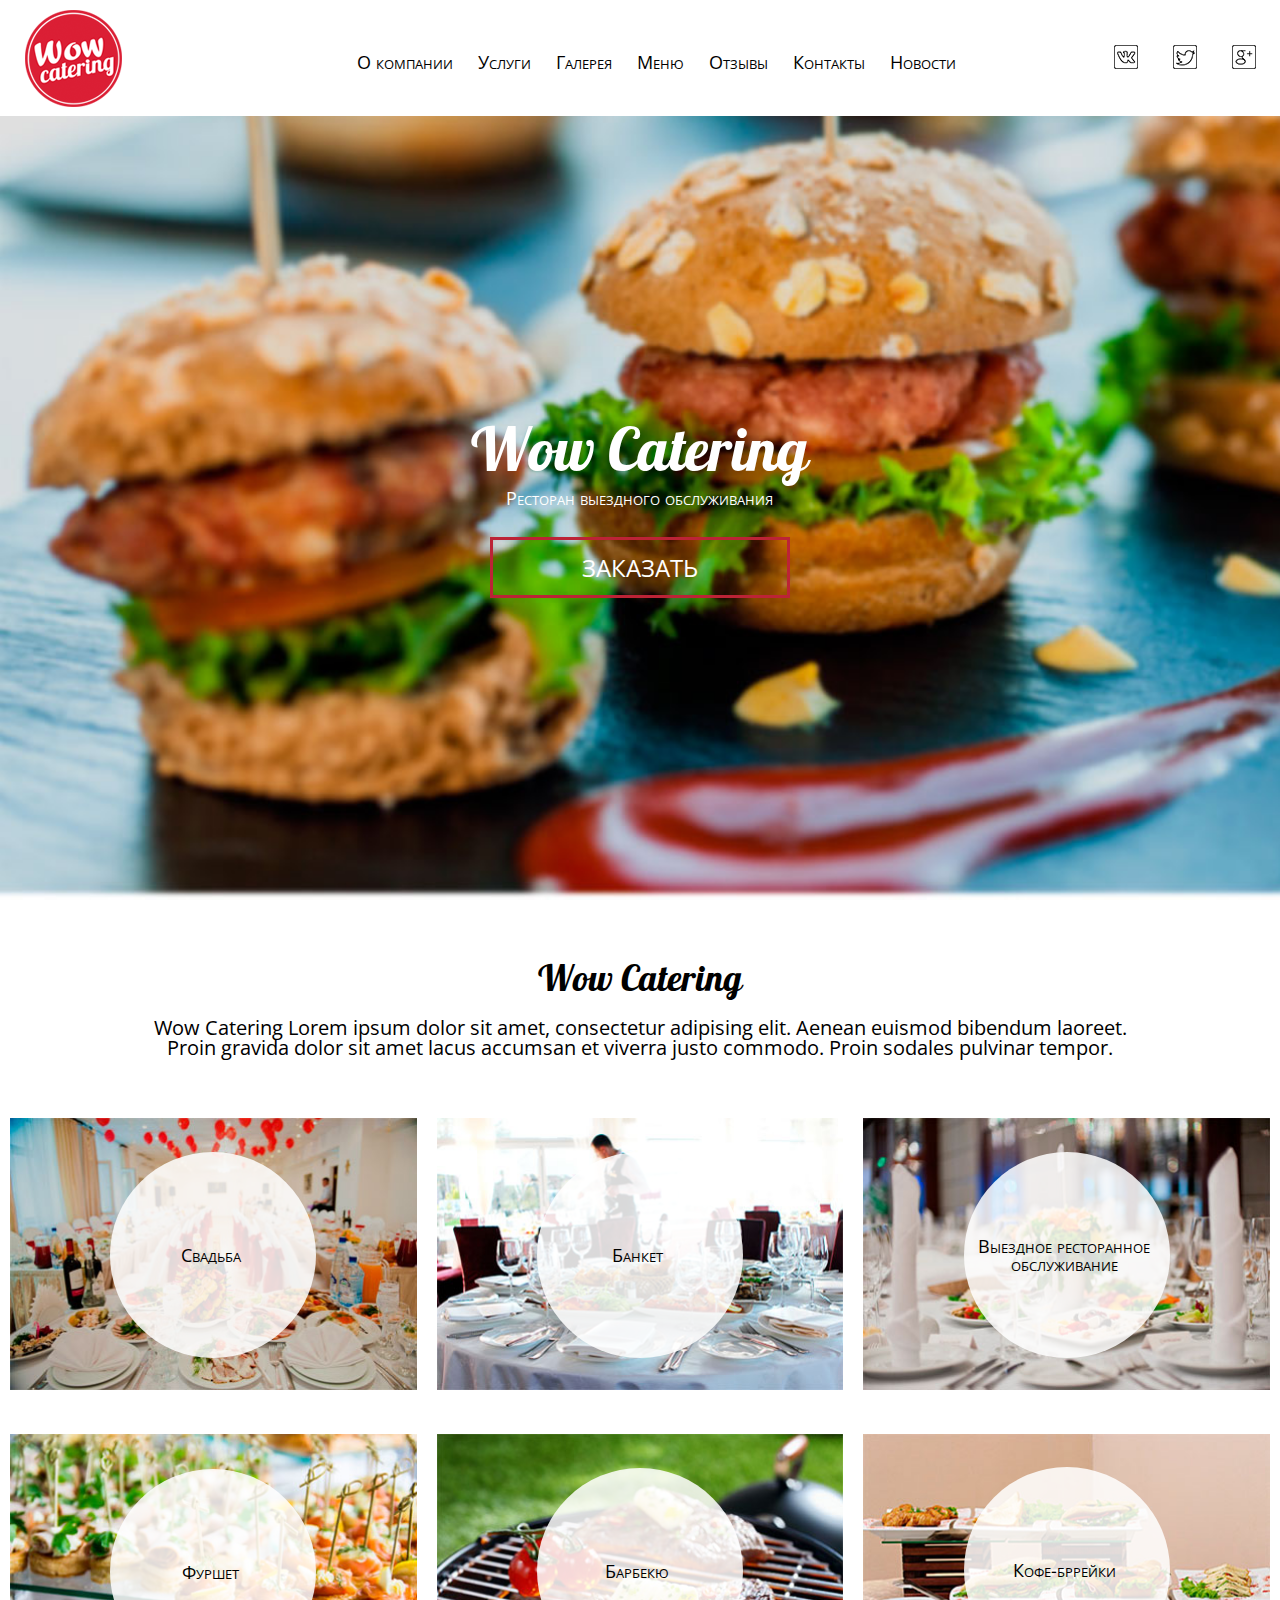
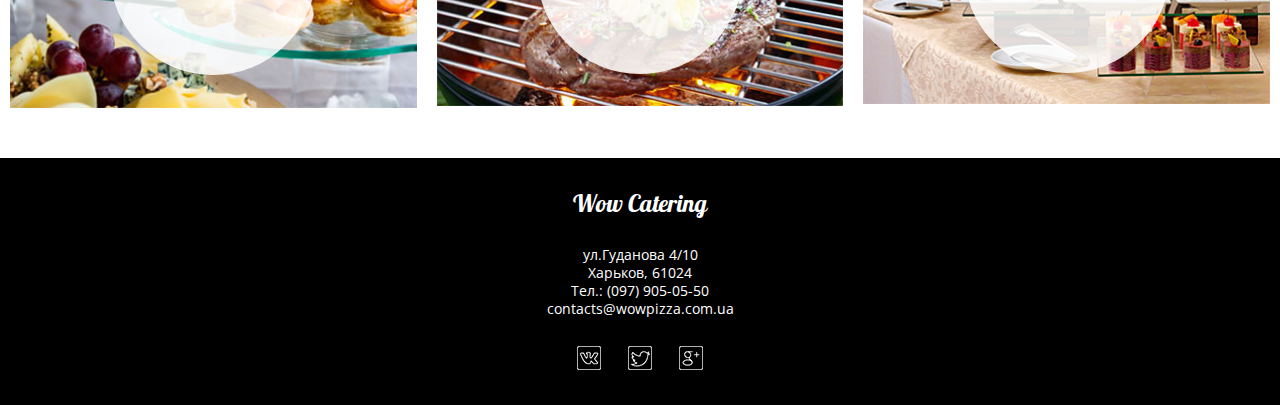
<file: index.html>
<!DOCTYPE html>
<head>
	<meta charset="utf-8" >
	<title>Lesson</title>
	<link href="https://fonts.googleapis.com/css?family=Open+Sans&amp;subset=cyrillic" rel="stylesheet">
	<link href="css/jquery.formstyler.css" rel="stylesheet" />
	<link media="all" rel="stylesheet" href="css/style.css" type="text/css" >
</head>
<body>
	<div class="header">
		<div class="container">
			<div class="logo">
				<a href="index.html">
					<img src="img/logo-bg.png" alt="index.html">
				</a>
			</div>
			<ul class="header-nav">
				<li><a href="#">О компании</a></li>
				<li><a href="services.html">Услуги</a></li>
				<li><a href="#">Галерея</a></li>
				<li><a href="#">Меню</a></li>
				<li><a href="#">Отзывы</a></li>
				<li><a href="contacts.html">Контакты</a></li>
				<li><a href="news.html">Новости</a></li>
			</ul> 
			<ul class="social-nav">
				<li><a href="#" class="vk-ico"></a></li>
				<li><a href="#" class="twitter-ico"></a></li>
				<li><a href="#" class="google-ico"></a></li>
			</ul> 

		</div>
	</div>
	<div class="main">
		<div class="call-to-action">
			<div class="call-to-action-text">
				<h1>Wow Catering</h1>
				<span>Ресторан выездного обслуживания</span>
				<a href="#" class="btn _js-btn-open-modal">Заказать</a>
			</div>
		</div>
		<div class="about">
			<div class="container">
				<h3>Wow Catering</h3>
				<p>Wow Catering Lorem ipsum dolor sit amet, consectetur adipising elit. Aenean euismod bibendum laoreet. Proin gravida dolor sit amet lacus accumsan et viverra justo commodo. Proin sodales pulvinar tempor.</p>
			</div>
		</div>	
		<div class="service-wrap">
			<div class="container">
				<div class="row">
					<div class="service-item">
						<img src="img/service-img-1.jpg" alt="">
						<div class="service-text">
							<a href="#"><span>Свадьба</span></a>
						</div>
					</div>
					<div class="service-item">
						<img src="img/service-img-2.jpg" alt="">
						<div class="service-text">
							<a href="#"><span>Банкет</span></a>
						</div>
					</div>
					<div class="service-item">
						<img src="img/service-img-3.jpg" alt="">
						<div class="service-text">
							<a href="#"><span>Выездное ресторанное обслуживание</span></a>
						</div>
					</div>
					<div class="service-item">
						<img src="img/service-img-4.jpg" alt="">
						<div class="service-text">
							<a href="#"><span>Фуршет</span></a>
						</div>
					</div>
					<div class="service-item">
						<img src="img/service-img-5.jpg" alt="">
						<div class="service-text">
							<a href="#"><span>Барбекю</span></a>
						</div>
					</div>
					<div class="service-item">
						<img src="img/service-img-6.jpg" alt="">
						<div class="service-text">
							<a href="#"><span>Кофе-бррейки</span></a>
						</div>
					</div>
				</div>
			</div>
		</div>
	</div>
	<div class="footer">
		<h4>Wow Catering</h4>
		<div class="information">
			<span>ул.Гуданова 4/10</span>
			<span>Харьков, 61024</span>
			<span>Тел.: (097) 905-05-50</span>
			<span>contacts@wowpizza.com.ua</span>
		</div>
		<ul class="social-nav">
			<li><a href="#" class="vk-ico-footer"></a></li>
			<li><a href="#" class="twitter-ico-footer"></a></li>
			<li><a href="#" class="google-ico-footer"></a></li>
		</ul> 
	</div>
	<!-- MODAL START -->
	<div class="modal modal-order" id="modal-order">
		<div class="modal-header">
			<div class="modal-close">
				<span></span>
				<span></span>
			</div>	
			<h2>Форма заказа</h2>
			<h4>WOW Catering</h4>
		</div>
		<div class="modal-body">
			<form>
				<div class="input-group w50 left-group">
					<input type="text" class="form-control" name="userName" placeholder="Имя">
					<input type="text" class="form-control" name="phone" placeholder="Телефон">
					<input type="text" class="form-control" name="email" placeholder="E-mail">
				</div>
				<div class="input-group w50 right-group">
					<select name="choose-service">
						<option value="">Банкет</option>
						<option value="">Свадьба</option>
					</select>
					<textarea name="comment" class="form-control" placeholder="Комментарий" ></textarea>
				</div>
				<div class="input-group w100">
					<button type="submit">Заказать</button>
				</div>
			</form>
		</div>
	</div>
	<!-- MODAL END -->
	<!-- jQvery -->
	<script src="https://code.jquery.com/jquery-3.1.1.min.js" integrity="sha256-hVVnYaiADRTO2PzUGmuLJr8BLUSjGIZsDYGmIJLv2b8="
  	crossorigin="anonymous"></script>
	<!--include popup plugin-->
	<script src="js/jquery.bpopup.min.js"></script>
	<!-- include form styles-->
	<script src="js/jquery.formstyler.min.js"></script>
	<!-- initial popup plugin -->
	<script src="js/init.js"></script>
</body>
</html>
</file>
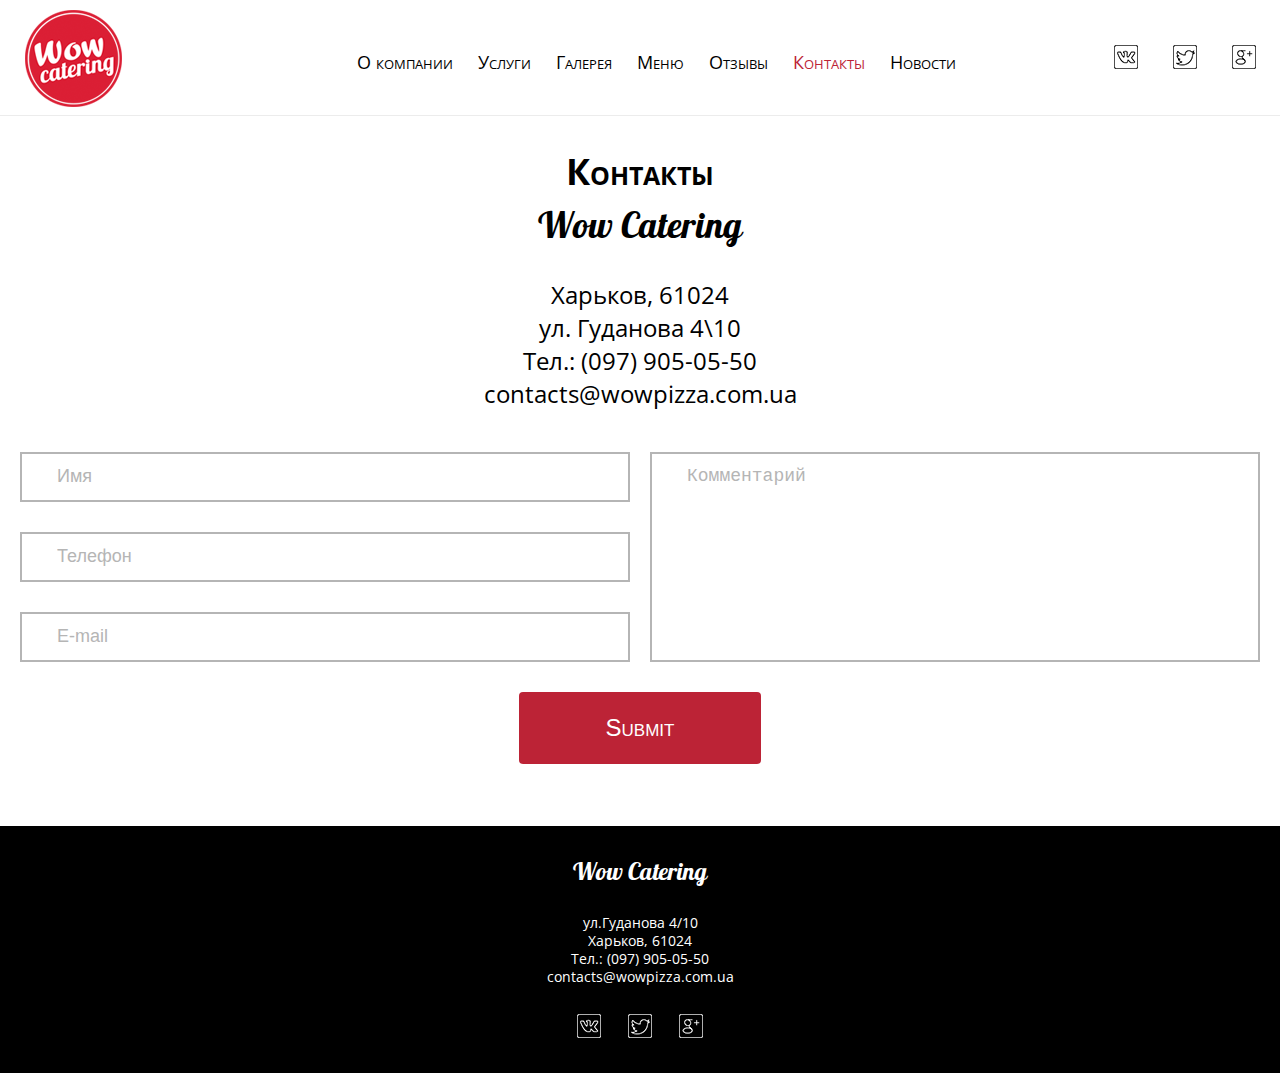
<file: contacts.html>
<!DOCTYPE html>
<head>
	<meta charset="utf-8" >
	<title>Lesson6</title>
	<link href="https://fonts.googleapis.com/css?family=Open+Sans&amp;subset=cyrillic" rel="stylesheet">
	<link media="all" rel="stylesheet" href="css/style.css" type="text/css" >
</head>
<body>
	<div class="header border-line">
		<div class="container">
			<div class="logo">
				<a href="index.html">
					<img src="img/logo-bg.png" alt="index.html">
				</a>
			</div>
			<ul class="header-nav">
				<li><a href="#">О компании</a></li>
				<li><a href="services.html">Услуги</a></li>
				<li><a href="#">Галерея</a></li>
				<li><a href="#">Меню</a></li>
				<li><a href="#">Отзывы</a></li>
				<li class="activ"><a href="contacts.html">Контакты</a></li>
				<li><a href="#">Новости</a></li>
			</ul> 
			<ul class="social-nav">
				<li><a href="#" class="vk-ico"></a></li>
				<li><a href="#" class="twitter-ico"></a></li>
				<li><a href="#" class="google-ico"></a></li>
			</ul> 
		</div>
	</div>
	<div class="main">
		<div class="about-contact">
			<div class="container">
				<h5>Контакты</h5>
				<h3>Wow Catering</h3>
				<div class = "contacts">
					<span>Харьков, 61024</span>
					<span>ул. Гуданова 4\10</span>
					<span>Тел.: (097) 905-05-50</span>
					<span>contacts@wowpizza.com.ua</span>
				</div>
			</div>
			<div class="contact-form">
				<div class="container">
					<form action="">
						<div class="input-group w50">
							<input type="text" class="form-controll" name="name" placeholder="Имя">
							<input type="text" class="form-controll" name="tel" placeholder="Телефон">
							<input type="text" class="form-controll" name="e-mail" placeholder="E-mail">
						</div>
						<div class="input-group w50">
							<textarea name="comment" class="form-controll" id="" placeholder="Комментарий"></textarea>
						</div>
						<div class="input-group w100">
							<input type="submit" class="button">
						</div>
					</form>	
				</div>
			</div>
		</div>	
	</div>	
<div class="footer">
		<h4>Wow Catering</h4>
		<div class="information">
			<span>ул.Гуданова 4/10</span>
			<span>Харьков, 61024</span>
			<span>Тел.: (097) 905-05-50</span>
			<span>contacts@wowpizza.com.ua</span>
		</div>
		<ul class="social-nav">
			<li><a href="#" class="vk-ico-footer"></a></li>
			<li><a href="#" class="twitter-ico-footer"></a></li>
			<li><a href="#" class="google-ico-footer"></a></li>
		</ul> 
	</div>
</body>
</html>
</file>
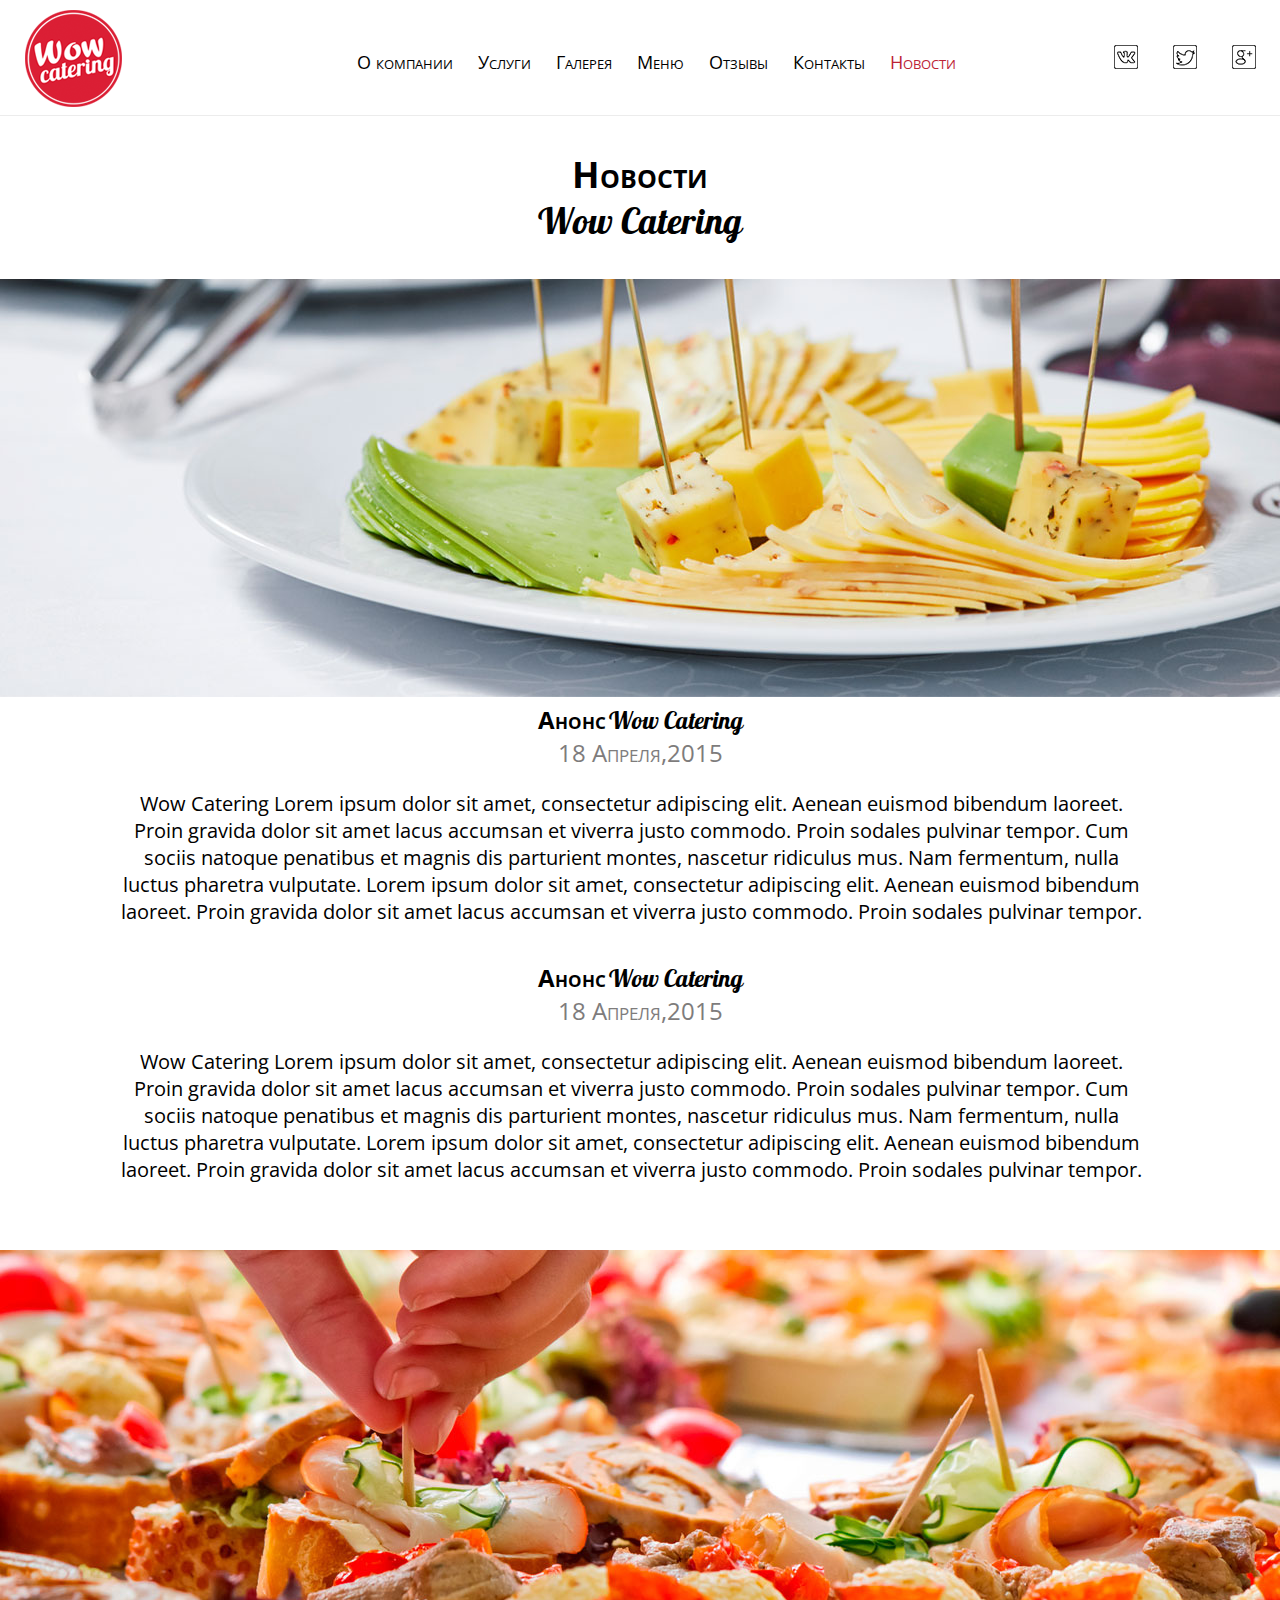
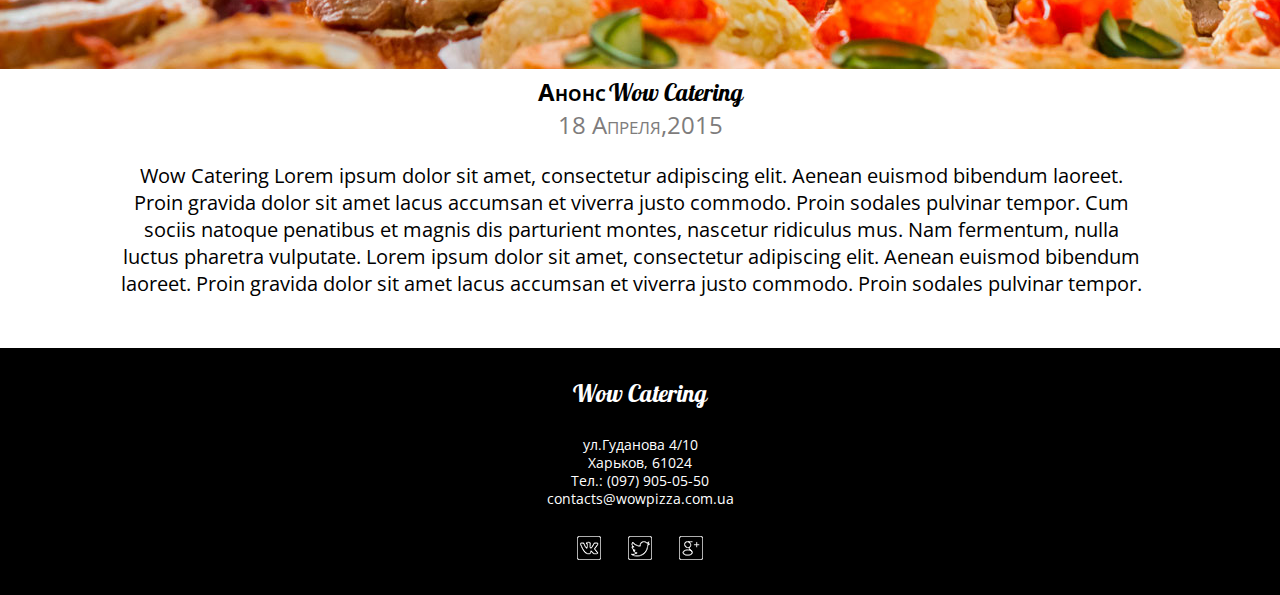
<file: news.html>
<!DOCTYPE html>
<head>
	<meta charset="utf-8" >
	<title>Lesson6</title>
	<link href="https://fonts.googleapis.com/css?family=Open+Sans&amp;subset=cyrillic" rel="stylesheet">
	<link media="all" rel="stylesheet" href="css/style.css" type="text/css" >
</head>
<body>
	<div class="header border-line">
		<div class="container">
			<div class="logo">
				<a href="index.html">
					<img src="img/logo-bg.png" alt="index.html">
				</a>
			</div>
			<ul class="header-nav">
				<li><a href="#">О компании</a></li>
				<li><a href="services.html">Услуги</a></li>
				<li><a href="#">Галерея</a></li>
				<li><a href="#">Меню</a></li>
				<li><a href="#">Отзывы</a></li>
				<li><a href="contacts.html">Контакты</a></li>
				<li class="activ"><a href="#">Новости</a></li>
			</ul> 
			<ul class="social-nav">
				<li><a href="#" class="vk-ico"></a></li>
				<li><a href="#" class="twitter-ico"></a></li>
				<li><a href="#" class="google-ico"></a></li>
			</ul> 
		</div>
	</div>
	<div class="main">
		<div class="about-us about-us-indent">
			<div class="container">
				<h5>Новости</h5>
				<h3>Wow Catering</h3>
			</div>
		</div>	
		<div class="news-block">
			<a href="#">
				<img src="img/news-block-image-1.jpg" alt="">
				<div class="news-text">
					<div class="container">
						<h5>Анонс</h5>
						<h4>Wow Catering</h4>
						<span>18 Апреля,2015</span>
						<p>Wow Catering Lorem ipsum dolor sit amet, consectetur adipiscing elit. Aenean euismod bibendum laoreet. Proin gravida dolor sit amet lacus accumsan et viverra justo commodo. Proin sodales pulvinar tempor. Cum sociis natoque penatibus et magnis dis parturient montes, nascetur ridiculus mus. Nam fermentum, nulla luctus pharetra vulputate. Lorem ipsum dolor sit amet, consectetur adipiscing elit. Aenean euismod bibendum laoreet. Proin gravida dolor sit amet lacus accumsan et viverra justo commodo. Proin sodales pulvinar tempor. </p>
					</div>
				</div>
			</a>
		</div>
		<div class="news-block">
			<a href="#">
				<div class="news-text">
					<div class="container">
						<h5>Анонс</h5>
						<h4>Wow Catering</h4>
						<span>18 Апреля,2015</span>
						<p>Wow Catering Lorem ipsum dolor sit amet, consectetur adipiscing elit. Aenean euismod bibendum laoreet. Proin gravida dolor sit amet lacus accumsan et viverra justo commodo. Proin sodales pulvinar tempor. Cum sociis natoque penatibus et magnis dis parturient montes, nascetur ridiculus mus. Nam fermentum, nulla luctus pharetra vulputate. Lorem ipsum dolor sit amet, consectetur adipiscing elit. Aenean euismod bibendum laoreet. Proin gravida dolor sit amet lacus accumsan et viverra justo commodo. Proin sodales pulvinar tempor. </p>
					</div>
				</div>
			</a>
		</div>
		<div class="news-block">
			<a href="#">
				<img src="img/news-block-image-2.jpg" alt="">
				<div class="news-text">
					<div class="container">
						<h5>Анонс</h5>
						<h4>Wow Catering</h4>
						<span>18 Апреля,2015</span>
						<p>Wow Catering Lorem ipsum dolor sit amet, consectetur adipiscing elit. Aenean euismod bibendum laoreet. Proin gravida dolor sit amet lacus accumsan et viverra justo commodo. Proin sodales pulvinar tempor. Cum sociis natoque penatibus et magnis dis parturient montes, nascetur ridiculus mus. Nam fermentum, nulla luctus pharetra vulputate. Lorem ipsum dolor sit amet, consectetur adipiscing elit. Aenean euismod bibendum laoreet. Proin gravida dolor sit amet lacus accumsan et viverra justo commodo. Proin sodales pulvinar tempor. </p>
					</div>
				</div>
			</a>
		</div>
	</div>
	<div class="footer footer-news">
		<h4>Wow Catering</h4>
		<div class="information">
			<span>ул.Гуданова 4/10</span>
			<span>Харьков, 61024</span>
			<span>Тел.: (097) 905-05-50</span>
			<span>contacts@wowpizza.com.ua</span>
		</div>

		<ul class="social-nav">
			<li><a href="#" class="vk-ico-footer"></a></li>
			<li><a href="#" class="twitter-ico-footer"></a></li>
			<li><a href="#" class="google-ico-footer"></a></li>
		</ul> 
	</div>
</body>
</html>
</file>
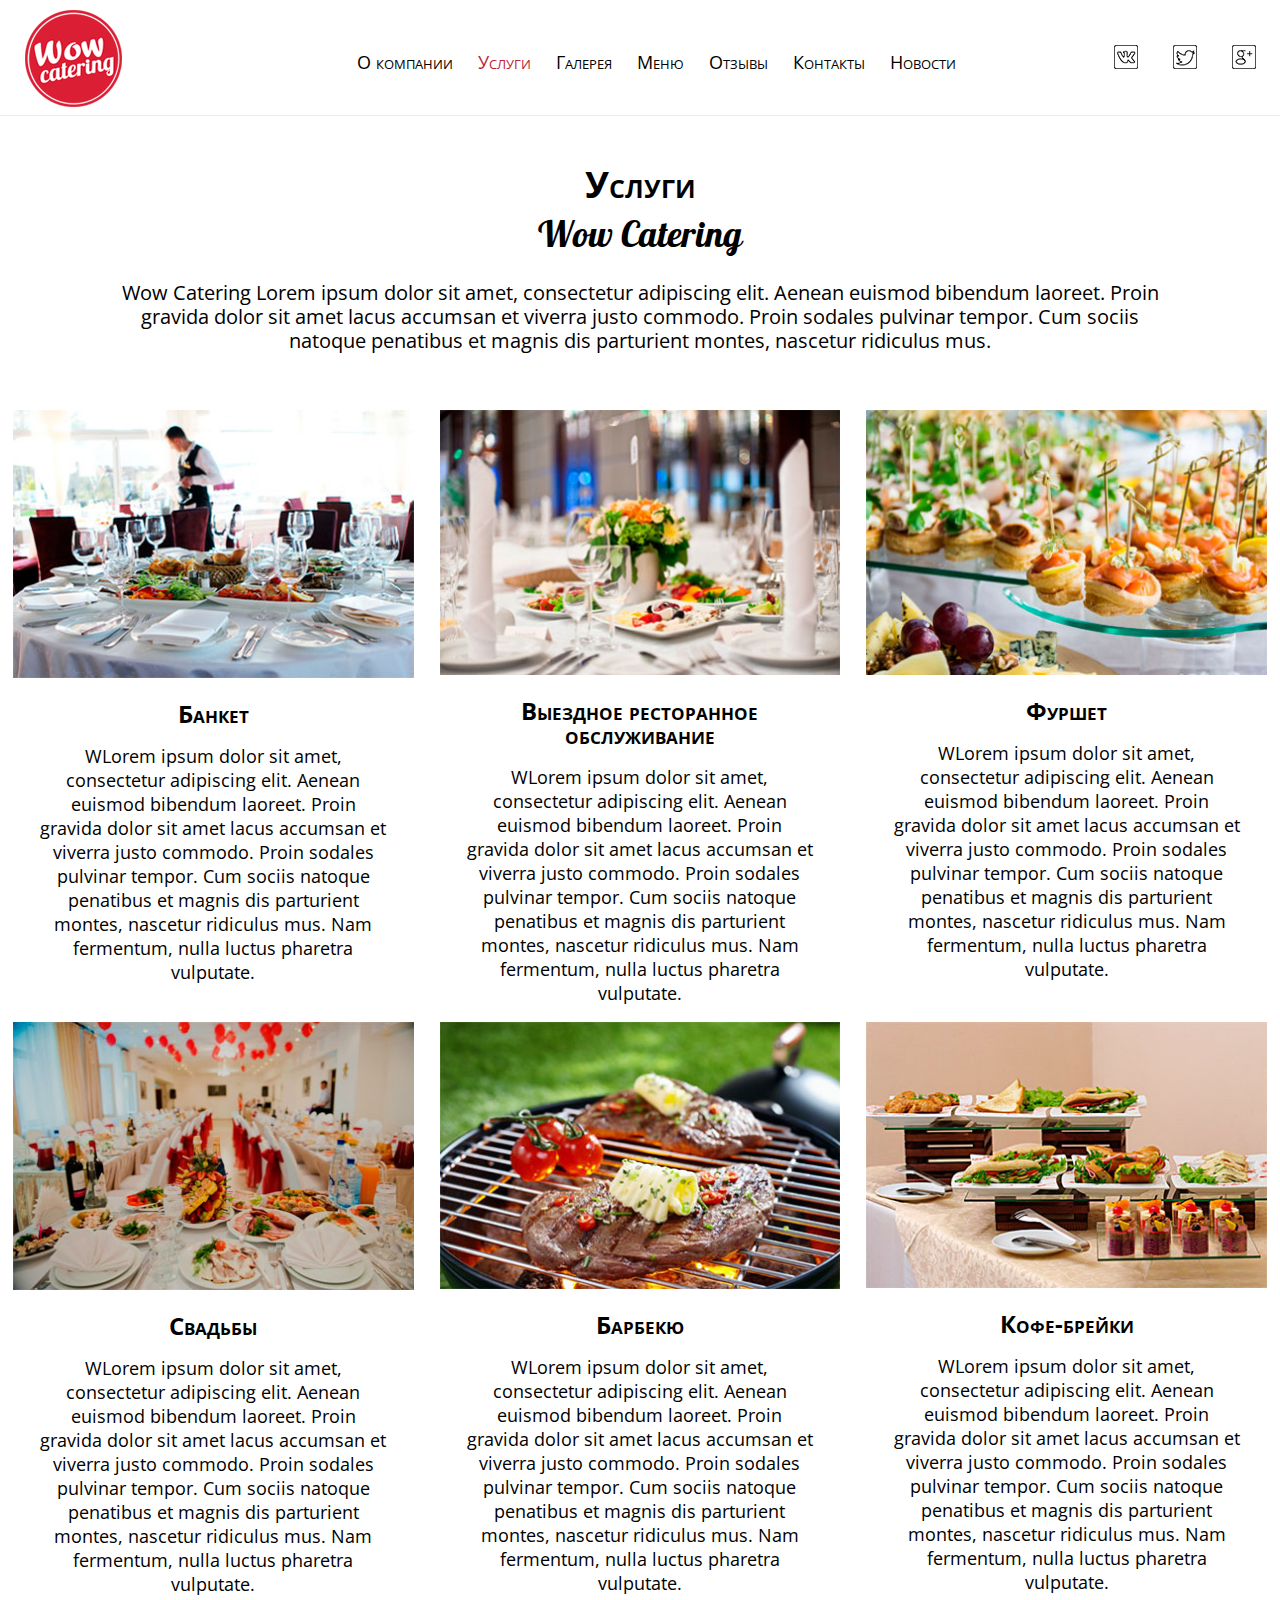
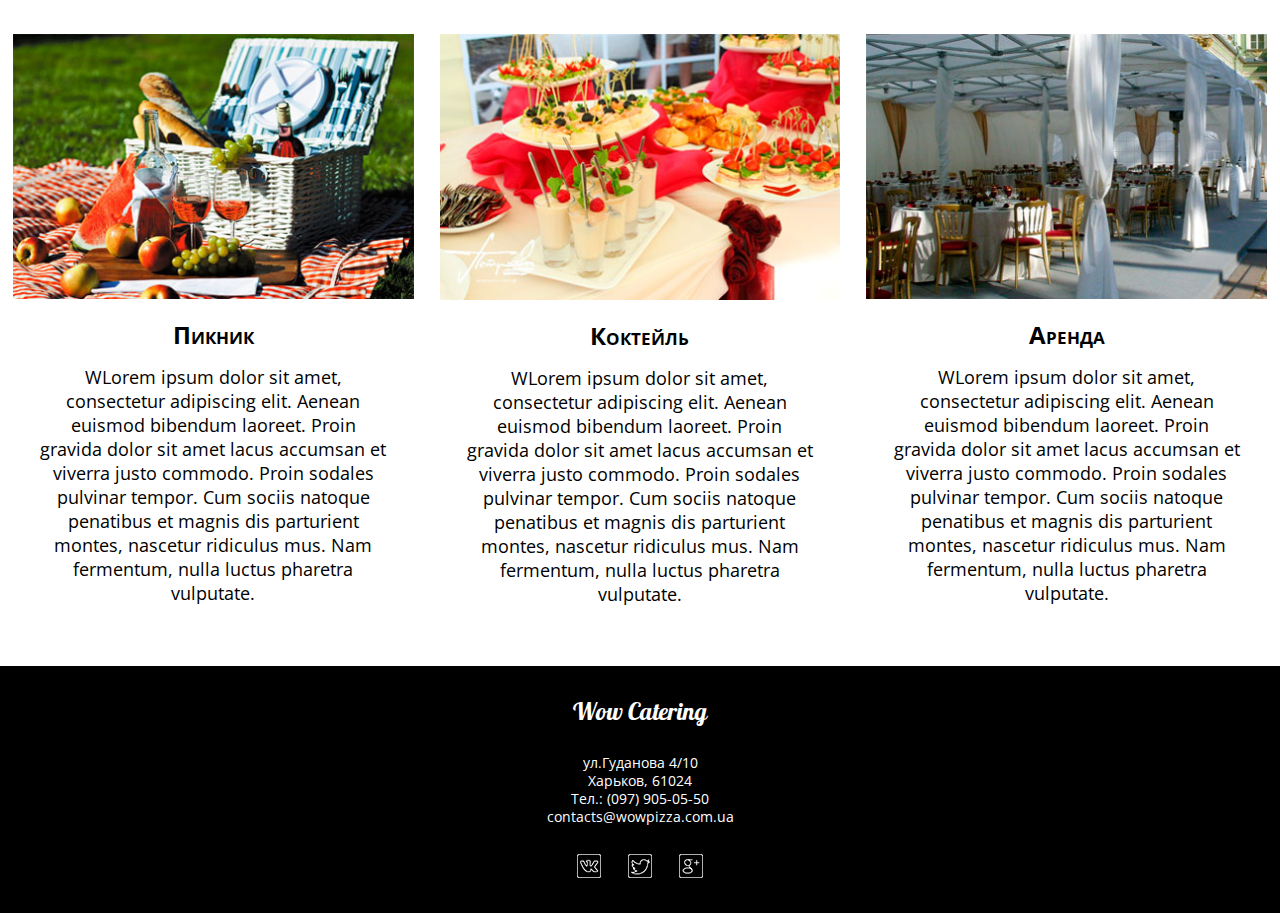
<file: services.html>
<!DOCTYPE html>
<head>
	<meta charset="utf-8" >
	<title>Lesson</title>
	<link href="https://fonts.googleapis.com/css?family=Open+Sans&amp;subset=cyrillic" rel="stylesheet">
	<link media="all" rel="stylesheet" href="css/style.css" type="text/css" >
</head>
<body>
	<div class="header border-line">
		<div class="container">
			<div class="logo">
				<a href="index.html">
					<img src="img/logo-bg.png" alt="index.html">
				</a>
			</div>
			<ul class="header-nav">
				<li><a href="#">О компании</a></li>
				<li class="activ"><a href="#">Услуги</a></li>
				<li><a href="#">Галерея</a></li>
				<li><a href="#">Меню</a></li>
				<li><a href="#">Отзывы</a></li>
				<li><a href="contacts.html">Контакты</a></li>
				<li><a href="news.html">Новости</a></li>
			</ul> 
			<ul class="social-nav">
				<li><a href="#" class="vk-ico"></a></li>
				<li><a href="#" class="twitter-ico"></a></li>
				<li><a href="#" class="google-ico"></a></li>
			</ul> 
		</div>
	</div>
	<div class="main">
		<div class="about-us">
			<div class="container">
				<h5>Услуги</h5>
				<h3>Wow Catering</h3>
				<p>Wow Catering Lorem ipsum dolor sit amet, consectetur adipiscing elit. Aenean euismod bibendum laoreet. Proin gravida dolor sit amet lacus accumsan et viverra justo commodo. Proin sodales pulvinar tempor. Cum sociis natoque penatibus et magnis dis parturient montes, nascetur ridiculus mus.</p>
			</div>
		</div>	
		<div class="service-wrap">
			<div class="container">
				<div class="row">
					<div class="service-item">
						<a href="#">
							<div class="selection">
								<img src="img/service-img-2.jpg" alt="">
								<div class="services-text">
									<h5>Банкет</h5>
									<p>WLorem ipsum dolor sit amet, consectetur adipiscing elit. Aenean euismod bibendum laoreet. Proin gravida dolor sit amet lacus accumsan et viverra justo commodo. Proin sodales pulvinar tempor. Cum sociis natoque penatibus et magnis dis parturient montes, nascetur ridiculus mus. Nam fermentum, nulla luctus pharetra vulputate.</p>
								</div>
							</div>
						</a>
					</div>
					<div class="service-item">
						<a href="#">
							<div class="selection">
								<img src="img/service-img-7.jpg" alt="">
								<div class="services-text">
									<h5>Выездное ресторанное обслуживание</h5>
									<p>WLorem ipsum dolor sit amet, consectetur adipiscing elit. Aenean euismod bibendum laoreet. Proin gravida dolor sit amet lacus accumsan et viverra justo commodo. Proin sodales pulvinar tempor. Cum sociis natoque penatibus et magnis dis parturient montes, nascetur ridiculus mus. Nam fermentum, nulla luctus pharetra vulputate.</p>
								</div>
							</div>
						</a>
					</div>
					<div class="service-item">
						<a href="#">
							<div class="selection">
								<img src="img/service-img-8.jpg" alt="">
								<div class="services-text">
									<h5>Фуршет</h5>			
									<p>WLorem ipsum dolor sit amet, consectetur adipiscing elit. Aenean euismod bibendum laoreet. Proin gravida dolor sit amet lacus accumsan et viverra justo commodo. Proin sodales pulvinar tempor. Cum sociis natoque penatibus et magnis dis parturient montes, nascetur ridiculus mus. Nam fermentum, nulla luctus pharetra vulputate.</p>
								</div>
							</div>
						</a>
					</div>
					<div class="service-item">
						<a href="#">
							<div class="selection">
								<img src="img/service-img-1.jpg" alt="">
								<div class="services-text">
									<h5>Свадьбы</h5>
									<p>WLorem ipsum dolor sit amet, consectetur adipiscing elit. Aenean euismod bibendum laoreet. Proin gravida dolor sit amet lacus accumsan et viverra justo commodo. Proin sodales pulvinar tempor. Cum sociis natoque penatibus et magnis dis parturient montes, nascetur ridiculus mus. Nam fermentum, nulla luctus pharetra vulputate.</p>
								</div>
							</div>
						</a>
					</div>
					<div class="service-item">
						<a href="#">
							<div class="selection">
								<img src="img/service-img-5.jpg" alt="">
								<div class="services-text">
									<h5>Барбекю</h5>
									<p>WLorem ipsum dolor sit amet, consectetur adipiscing elit. Aenean euismod bibendum laoreet. Proin gravida dolor sit amet lacus accumsan et viverra justo commodo. Proin sodales pulvinar tempor. Cum sociis natoque penatibus et magnis dis parturient montes, nascetur ridiculus mus. Nam fermentum, nulla luctus pharetra vulputate.</p>
								</div>
							</div>
						</a>
					</div>
					<div class="service-item">
						<a href="#">
							<div class="selection">
								<img src="img/service-img-6.jpg" alt="">
								<div class="services-text">
									<h5>Кофе-брейки</h5>
									<p>WLorem ipsum dolor sit amet, consectetur adipiscing elit. Aenean euismod bibendum laoreet. Proin gravida dolor sit amet lacus accumsan et viverra justo commodo. Proin sodales pulvinar tempor. Cum sociis natoque penatibus et magnis dis parturient montes, nascetur ridiculus mus. Nam fermentum, nulla luctus pharetra vulputate.</p>
								</div>
							</div>
						</a>
					</div>
					<div class="service-item">
						<a href="#">
							<div class="selection">
								<img src="img/service-img-9.jpg" alt="">
								<div class="services-text">
									<h5>Пикник</h5>
									<p>WLorem ipsum dolor sit amet, consectetur adipiscing elit. Aenean euismod bibendum laoreet. Proin gravida dolor sit amet lacus accumsan et viverra justo commodo. Proin sodales pulvinar tempor. Cum sociis natoque penatibus et magnis dis parturient montes, nascetur ridiculus mus. Nam fermentum, nulla luctus pharetra vulputate.</p>
								</div>
							</div>
						</a>
					</div>
					<div class="service-item">
						<a href="#">
							<div class="selection">
								<img src="img/service-img-10.jpg" alt="">
								<div class="services-text">
									<h5>Коктейль</h5>
									<p>WLorem ipsum dolor sit amet, consectetur adipiscing elit. Aenean euismod bibendum laoreet. Proin gravida dolor sit amet lacus accumsan et viverra justo commodo. Proin sodales pulvinar tempor. Cum sociis natoque penatibus et magnis dis parturient montes, nascetur ridiculus mus. Nam fermentum, nulla luctus pharetra vulputate.</p>
								</div>
							</div>
						</a>
					</div>
					<div class="service-item">
						<a href="#">
							<div class="selection">
								<img src="img/service-img-11.jpg" alt="">
								<div class="services-text">
									<h5>Аренда</h5>
									<p>WLorem ipsum dolor sit amet, consectetur adipiscing elit. Aenean euismod bibendum laoreet. Proin gravida dolor sit amet lacus accumsan et viverra justo commodo. Proin sodales pulvinar tempor. Cum sociis natoque penatibus et magnis dis parturient montes, nascetur ridiculus mus. Nam fermentum, nulla luctus pharetra vulputate.</p>
								</div>
							</div>
						</a>
					</div>
				</div>
			</div>
		</div>
	</div>

	<div class="footer footer-services">
		<h4>Wow Catering</h4>
		<div class="information">
			<span>ул.Гуданова 4/10</span>
			<span>Харьков, 61024</span>
			<span>Тел.: (097) 905-05-50</span>
			<span>contacts@wowpizza.com.ua</span>
		</div>
		<ul class="social-nav">
			<li><a href="#" class="vk-ico-footer"></a></li>
			<li><a href="#" class="twitter-ico-footer"></a></li>
			<li><a href="#" class="google-ico-footer"></a></li>
		</ul> 
	</div>
</body>
</html>
</file>
<file: css/style.css>
@font-face {
    font-family: 'lobsterregular';
    src: url('../fonts/lobster-regular-webfont.eot');
    src: url('../fonts/lobster-regular-webfont.eot?#iefix') format('embedded-opentype'),
         url('../fonts/lobster-regular-webfont.woff2') format('woff2'),
         url('../fonts/lobster-regular-webfont.woff') format('woff'),
         url('../fonts/lobster-regular-webfont.ttf') format('truetype'),
         url('../fonts/lobster-regular-webfont.svg#lobsterregular') format('svg');
    font-weight: normal;
    font-style: normal;

}
* {
	-webkit-box-sizing: border-box;
	-moz-box-sizing: border-box;
	box-sizing: border-box;
}
body {
	margin: 0 auto;
	color: #000;
	background: #fff;
	font: 12px/1 'Open Sans', arial, helvetica, sans-serif;
}
/* General reset */
h1,h2,h3,h4,h5,h6,p{
	margin: 0;
	font-weight: normal;
}
img {
	border: none;
}
a {
	color: #000;
	text-decoration: none;
}
a:hover {
	text-decoration: none;
}
ul {
	margin: 0;
	list-style: none;
	padding: 0;
}
input, select, textarea, button{
	outline: none;
	border: none;
}
textarea{
	resize: vertical;
}
button, input[type="submit"]{
	cursor: pointer;
}
.service-text a:hover{
	border-color: #bc2336;
	color: #bc2336;
}
.social-nav li{
	display: inline-block;
}
.social-nav li a{
	display: inline-block;
	background-image: url('../img/sprite.png');
	background-repeat: no-repeat;
}
}
/* General settings */
h1{
	font-family: 'lobsterregular';
}

h3{
	font-family: 'lobsterregular';
	font-size: 36px;
}
h4{
	font-family: 'lobsterregular';
	font-size:24px;
}
h5{
	font-size: 36px;
	font-variant: small-caps;
	font-family: 'Open Sans';
}

.btn{
	color: #fff;
	display: inline-block;
	width: 300px;
	line-height: 55px;
	border: 3px solid #bc2336;
	text-transform: uppercase;
	text-align: center;
	font-size: 24px;
}
.btn:hover{
	background: #bc2336;
}
.container{
	width: 1280px;
	margin: 0 auto;
	padding: 0 10px;
}
.logo{
	float: left;
	margin: 10px 0 0 15px;
}
.header-nav{
	float: left;
	font-size: 18px;
	margin: 53px 0 0 235px;
}
.header-nav li{
	color: #003366;
	display: inline-block;
	margin-right: 20px;
	font-variant:small-caps;
}
.header-nav li a:hover {
	text-decoration: none;
}
.header .social-nav{
	float: right;
	margin:45px -2px 0 0px;
}
.header .social-nav li{
	margin:0 16px;
}
.google-ico-footer {
	background-position: -0px -0px; 
	width: 24px; 
	height: 24px; 
}
.google-ico:hover, .google-ico-footer:hover{ 	
	background-position: -24px -0px; 
}
.google-ico { 
	background-position: -48px -0px; 
	width: 24px; 
	height: 24px; 
}
.twitter-ico-footer { 
	background-position: -0px -24px; 
	width: 24px; 
	height: 24px; 
}
.twitter-ico:hover, .twitter-ico-footer:hover{ 
	background-position: -24px -24px; 
}
.twitter-ico { 
	background-position: -48px -24px; 
	width: 24px; 
	height: 24px; 
}
.vk-ico-footer { 
	background-position: -0px -48px; 
	width: 24px; 
	height: 24px; 
}
.vk-ico:hover, .vk-ico-footer:hover { 
	background-position: -24px -48px; 
}
.vk-ico { 
	background-position: -48px -48px; 
	width: 24px;
	height: 24px; 
}
.input-group{
	float: left;
	padding: 0 10px;
}
.input-group.w50{
	width: 50%;
}
.input-group.w100{
	width: 100%;
	float: none;
	clear: both;
	text-align: center;
}
.form-control{
	width: 100%;
    border: 2px solid;
    color: #b5b5b5;
    height: 30px;
    padding-left: 16px;
    font-family: 'Open Sans';
    font-size: 14px;
}
.form-control:focus{
	border: 2px solid;
	border-color: #bc2336;
}
textarea.form-control{
	height: 92px;
	padding-top: 3px;
}
.modal-body .form-control+.form-control{
	margin-top:31px;
}
.modal-body{
	margin-top: 30px;
	clear: both;
}

/*HEADER START*/
.header{
	background: #fff;
	height: 116px;
	position: fixed;
	top: 0;
	left: 0;
	right: 0;
	z-index: 999;
}
.header-nav .activ a{
 	color: #bc2336;
}
/*HEADER END*/
/*MAIN START*/
.main{
	overflow: hidden;
}
.call-to-action{
	background: url("../img/call-to-action-bg.jpg") no-repeat;
	background-size: cover;
	height: 100vh;
	padding-top: 116px;
	text-align: center;
}
.call-to-action:before,
.service-text:before,
.service-text a::before
{
	content:'';
	display: inline-block;
	height: 100%;
	vertical-align: middle;
	margin-left: -4px;

}
.call-to-action-text{
	display: inline-block;
	vertical-align: middle;
}
.call-to-action-text h1{
	font-family: 'lobsterregular';
	color:#fff;
	font-size: 60px;
	margin-bottom: 10px;
}

.call-to-action-text span{
	display: block;
	color:#fff;
	font-variant: small-caps;
	font-size: 18px;
	margin-bottom: 30px;
}
.about{
	text-align: center;
	padding: 60px 0;
}
.about h3{
	padding-bottom: 22px;
}
.about p{
	font-size: 20px;
	padding: 0 135px;
}
.service-wrap .row{
	margin: 0 -10px;
}
.service-item{
	width: 33.3333%;
	float: left;
	position: relative;
	padding: 0 10px;
	margin-bottom: 42px;
}
.service-item img{
	width: 100%;
}
.service-text{
	position: absolute;
	height: 206px;
	width: 206px;
	background: rgba(255,255,255,.85);
	border-radius:50%;
	top:50%; 
	left: 50%;
	margin-left: -103px;
	margin-top: -103px;
	text-align: center;
}
.service-text a{
	display: inline-block;
	width: 196px;
	height: 196px;
	border: 3px solid transparent;
	border-radius: 50%;
	vertical-align: middle;
}

.service-text a span{
	display: inline-block;
	vertical-align: middle;
	font-variant: small-caps;
	font-size: 18px;
}
/*MAIN END*/
/*FOOTER START*/
.footer{
	background: #000;
	margin-top: 6px;
	text-align: center;
	padding: 33px 0;
}
.footer .information{
	margin-top: 33px;

}
.footer h4{
	color: #fff;
}
.footer span{
	display: block;
	color: #fff;
	font-size: 14px;
	margin-bottom: 4px;
}
.footer .social-nav{
	margin-top: 30px;
	text-align: center;
} 
.footer .social-nav li{
	margin:0 12px;
}
/*FOOTER END*/
/*SERVICES.HTML, NEWS.HTML HEADER START */
.border-line{
	border-bottom: 1px solid #ececec;
}
/*SERVICES.HTML, NEWS.HTML HEADER END */
/*SERVICES.HTML, NEWS.HTML MAIN START */
.about-us{
	text-align: center;
	padding: 116px 0 35px 0;
	border-top: 1px solid #ececec;
}
.about-us h5{
	margin-top: 50px;
	padding-bottom: 13px;
	font-weight: bold;
}
.about-us h3{
	padding-bottom: 29px;
}
.about-us p{
	font-size: 20px;
	padding: 0 104px;
	line-height: 24px
}
.selection{
	border: 3px solid transparent;
	height: 590px;
	margin-bottom: -20px;
}
.selection img{
	margin-top: 19px;
	min-height: 265px;
}
.selection:hover{
	border-color: #bc2336;
}
.services-text{
	text-align: center;
	padding: 22px 9px 25px 9px;
}
.services-text h5{
	font-weight: bold;
	font-size: 24px;
}
.services-text p{
	padding: 18px 16px 0 16px;
	font-size: 18px;
	line-height: 24px;
}
/*SERVICES.HTML, NEWS.HTML MAIN END*/
/*SERVICES.HTML FOOTER END*/
.footer-services{
	margin-top: 42px;
}
/*SERVICES.HTML FOOTER END*/
/*/////////////////////////////////////////////////////////*/
/*NEWS.HTML MAIN START*/
.about-us-indent h5{
	margin-top: 40px;
	padding-bottom: 10px;
}
.news-block{
	margin-top: -60px;
	border-top: 1px solid transparent;
	border-bottom: 1px solid transparent;
}
.news-block+.news-block{
	margin-top: 0px;
}
.news-block:hover{
	border-color: #bc2336;
}
.news-block h5{
	font-weight: bold;
	margin-top: 9px;
	display: inline-block;
	font-size: 24px;
}
.news-block h4{
	display: inline-block;
}
.news-block span{
	margin-top: 9px;
	font-size: 24px;
	color: #7e7c7c;
	display: block;
	font-variant: small-caps;
}
.news-text{
	text-align: center;
}
.news-block p{
	line-height: normal;
	font-size: 20px;
	padding: 25px 122px 30px 104px;
}
.news-block img{
	margin-top: 35px;
	width: 100%;
}
/*NEWS.HTML MAIN END*/
/*NEWS.HTML FOOTER START*/
.footer-news{
	margin-top: 20px;
}
/*NEWS.HTML FOOTER END*/
/*///////////////////////////////////////////////////////*/
/*CONTACTS.HTML MAIN START*/
.about-contact{
	margin-top:116px;
	text-align: center;
	color: #000;
}
.about-contact h5 {
	padding-top: 38px;
	margin-bottom: 17px; 
	font-weight: bold;
}
.contacts{
	padding: 35px 0 42px 0;
}
.about-contact .contacts span{
	font-size: 24px;
	display: block;
	line-height: normal;
}
.form-controll {
	width: 100%;
	border: 2px solid #b5b5b5;
}
.form-controll:focus {
	border: 2px solid #bc2336;
}
.contact-form {
	padding-bottom: 56px;
}
.contact-form .input-group.w50 input {
	height: 50px;
	padding-left: 35px;
	margin-bottom: 30px;
}
.contact-form .input-group.w50 textarea {
	height: 210px;
	padding-left: 35px;
	padding-top: 12px;
	resize: none;
}
.contact-form input[type='submit'] {
	width: 242px; 
	line-height: 70px; 
	background:#bc2336;  
	color: #fff; 
	text-align: center; 
	font-size: 24px; 
	font-variant:small-caps;
	border-radius: 4px;
}
textarea::-webkit-input-placeholder,input::-webkit-input-placeholder { 
	color: #b5b5b5;
	font-size: 18px;
 }
textarea:-moz-placeholder, textarea:-moz-placeholder { 
	color: #b5b5b5;
	font-size: 18px;
}
/*CONTACTS.HTML MAIN END*/
/*MODAL START*/
.modal{
	display: none;
	width: 755px;
	min-height: 406px;
	background: #fff;
	padding: 0 18px;
	}
.modal-header h4{
	text-align: center;
}
.modal-header h2{
	padding-top: 36px;
	text-align: center;
	font-variant: small-caps;
	font-size: 24px;
}
.modal-body button{
	margin-top: 47px;
	width: 135px;
	line-height: 55px;
	background:#bc2336; 
	color: #fff;
	font-size: 18px;
	font-variant:small-caps;
}
.modal-close span {
	display: inline-block;
	height: 2px;
	width: 20px;
	background: #bc2336;
	position: absolute;
	left: 27%;
	top: 47%;
	-webkit-transform: rotate(45deg);
	-ms-transform: rotate(45deg);
	-o-transform: rotate(45deg);
	transform: rotate(45deg);
}
.modal-close span + span {
	-webkit-transform: rotate(-45deg);
	-ms-transform: rotate(-45deg);
	-o-transform: rotate(-45deg);
	transform: rotate(-45deg);
} 
.modal .modal-close{ 
	width: 42px; 
	height: 42px;
	border: 2px solid #bc2336;
	border-radius: 50%; 
	position: absolute; 
	top: 8px; right: 8px;
	cursor: pointer;
}
.modal textarea::-webkit-input-placeholder,.modal input::-webkit-input-placeholder { 
 font-size: 14px;
}
.modal textarea:-moz-placeholder,.modal textarea:-moz-placeholder { 
 font-size: 14px;
}
</file>
